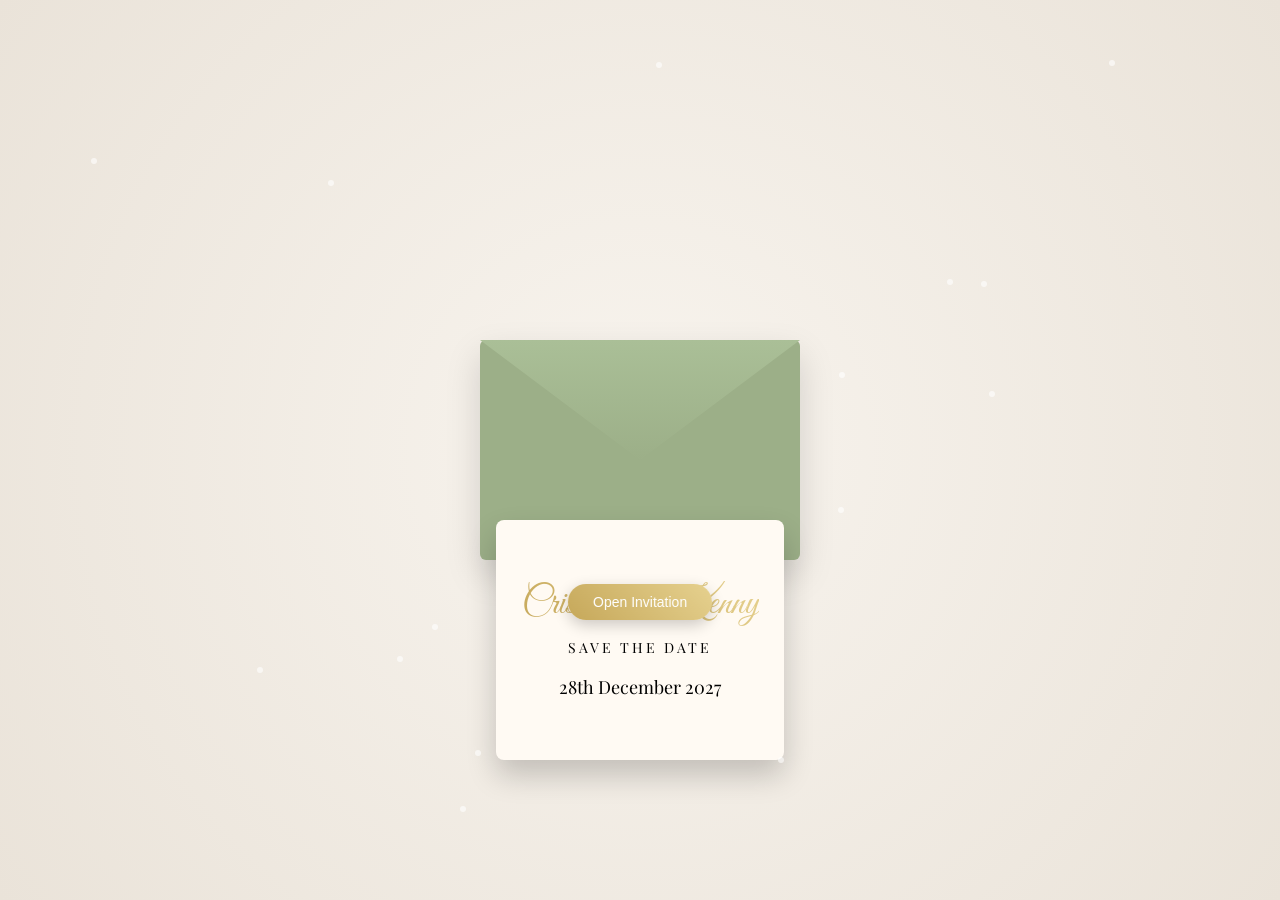
<file: index.html>
<!DOCTYPE html>
<html lang="en">
<head>
<meta charset="UTF-8">
<meta name="viewport" content="width=device-width, initial-scale=1.0">
<title>Crisburn & Kenny | Save The Date</title>

<!-- Google Fonts -->
<link href="https://fonts.googleapis.com/css2?family=Great+Vibes&family=Playfair+Display:wght@400;600&display=swap" rel="stylesheet">

<style>
:root{
  --sage:#9CAF88;
  --beige:#f4efe8;
  --cream:#fffaf3;
  --gold:#c6a85a;
  --shadow:rgba(0,0,0,0.15);
}

*{
  margin:0;
  padding:0;
  box-sizing:border-box;
}

body{
  height:100vh;
  display:flex;
  align-items:center;
  justify-content:center;
  background: radial-gradient(circle at center, #f8f4ee 0%, #eae3d9 100%);
  font-family:'Playfair Display', serif;
  overflow:hidden;
}

/* Scene Perspective */
.scene{
  perspective:1200px;
}

/* Envelope Container */
.envelope-wrapper{
  width:320px;
  height:220px;
  position:relative;
  transform-style:preserve-3d;
  transition:transform 1.5s cubic-bezier(.68,-0.55,.27,1.55);
}

/* Envelope Base */
.envelope{
  width:100%;
  height:100%;
  background:var(--sage);
  position:absolute;
  bottom:0;
  border-radius:6px;
  box-shadow:0 15px 35px var(--shadow);
  overflow:hidden;
}

/* Envelope Flap */
.flap{
  width:100%;
  height:120px;
  background:linear-gradient(to bottom, #aabf97, var(--sage));
  position:absolute;
  top:0;
  left:0;
  transform-origin:top;
  transition:transform 1.8s cubic-bezier(.68,-0.55,.27,1.55);
  clip-path:polygon(0 0,100% 0,50% 100%);
}

/* Card */
.card{
  width:90%;
  height:240px;
  background:var(--cream);
  position:absolute;
  left:5%;
  bottom:-200px;
  border-radius:8px;
  box-shadow:0 15px 30px rgba(0,0,0,0.2);
  display:flex;
  flex-direction:column;
  align-items:center;
  justify-content:center;
  text-align:center;
  padding:20px;
  transition:transform 1.8s cubic-bezier(.68,-0.55,.27,1.55);
}

/* Text Styling */
.names{
  font-family:'Great Vibes', cursive;
  font-size:38px;
  background:linear-gradient(45deg,var(--gold),#e6d18f);
  -webkit-background-clip:text;
  -webkit-text-fill-color:transparent;
  margin-bottom:10px;
}

.save{
  letter-spacing:3px;
  font-size:14px;
  margin-bottom:10px;
}

.date{
  font-size:18px;
  margin-top:8px;
}

/* Button */
.open-btn{
  position:absolute;
  bottom:-60px;
  left:50%;
  transform:translateX(-50%);
  padding:10px 25px;
  border:none;
  background:linear-gradient(45deg,var(--gold),#e6d18f);
  color:white;
  border-radius:25px;
  cursor:pointer;
  font-size:14px;
  box-shadow:0 5px 15px rgba(0,0,0,0.2);
  transition:all .3s ease;
}

.open-btn:hover{
  transform:translateX(-50%) scale(1.05);
}

/* Open Animation */
.open .flap{
  transform:rotateX(-180deg);
}

.open .card{
  transform:translateY(-220px);
}

/* Subtle floating particles */
.particle{
  position:absolute;
  width:6px;
  height:6px;
  background:rgba(255,255,255,0.6);
  border-radius:50%;
  animation:float 8s infinite ease-in-out;
}

@keyframes float{
  0%{transform:translateY(0px);}
  50%{transform:translateY(-20px);}
  100%{transform:translateY(0px);}
}

/* Responsive */
@media(max-width:480px){
  .envelope-wrapper{
    width:260px;
    height:180px;
  }
}
</style>
</head>
<body>

<div class="scene">
  <div class="envelope-wrapper" id="envelope">
    <div class="envelope"></div>
    <div class="flap"></div>

    <div class="card">
      <div class="names">Crisburn & Kenny</div>
      <div class="save">SAVE THE DATE</div>
      <div class="date">28th December 2027</div>
    </div>

    <button class="open-btn" onclick="openEnvelope()">Open Invitation</button>
  </div>
</div>

<script>
function openEnvelope(){
  document.getElementById("envelope").classList.toggle("open");
}

/* Generate floating particles */
for(let i=0;i<15;i++){
  const p=document.createElement("div");
  p.classList.add("particle");
  p.style.top=Math.random()*100+"%";
  p.style.left=Math.random()*100+"%";
  p.style.animationDuration=(5+Math.random()*5)+"s";
  document.body.appendChild(p);
}
</script>

</body>
</html>
</file>
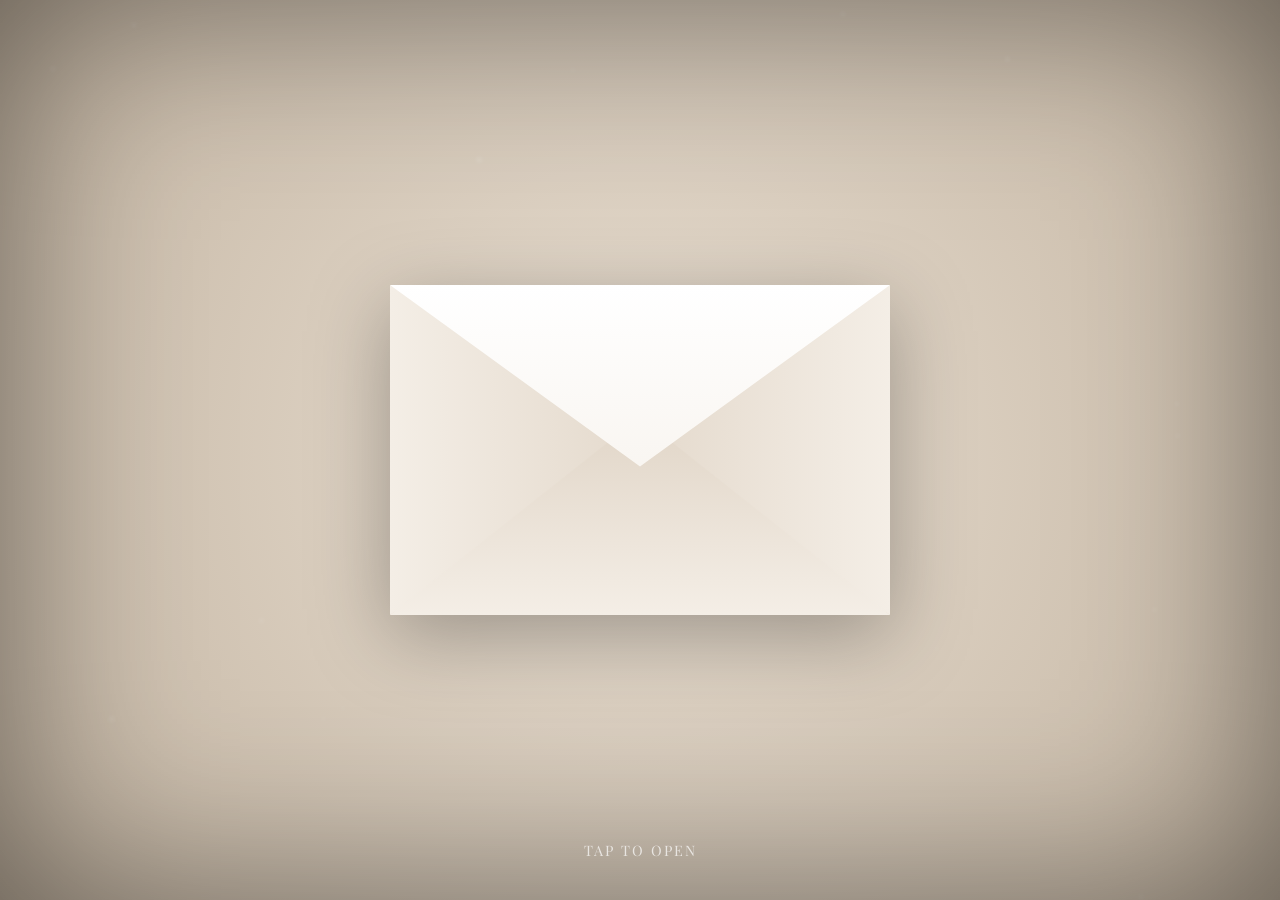
<file: invite-3d.html>
<!DOCTYPE html>
<html lang="en">
<head>
    <meta charset="UTF-8">
    <meta name="viewport" content="width=device-width, initial-scale=1.0">
    <title>Save The Date - Crisburn & Kenny</title>
    
    <link rel="preconnect" href="https://fonts.googleapis.com">
    <link rel="preconnect" href="https://fonts.gstatic.com" crossorigin>
    <link href="https://fonts.googleapis.com/css2?family=Great+Vibes&family=Playfair+Display:ital,wght@0,400;0,600;1,400&display=swap" rel="stylesheet">
    
    <script src="https://cdnjs.cloudflare.com/ajax/libs/gsap/3.12.2/gsap.min.js"></script>

    <style>
        /* --- Theming & Variables --- */
        :root {
            --bg-color: #e8ded1;
            --env-color: #f4eee6;
            --env-shadow: #d4c5b3;
            --card-color: #ffffff;
            --gold-light: #fcf6ba;
            --gold-dark: #aa771c;
            --gold-gradient: linear-gradient(45deg, #bf953f, #fcf6ba, #b38728, #fbf5b7, #aa771c);
            --text-dark: #333333;
        }

        * {
            margin: 0;
            padding: 0;
            box-sizing: border-box;
        }

        body {
            background: radial-gradient(circle at center, var(--bg-color) 0%, #c4b5a2 100%);
            height: 100vh;
            overflow: hidden;
            font-family: 'Playfair Display', serif;
            display: flex;
            justify-content: center;
            align-items: center;
        }

        /* Cinematic Vignette */
        .vignette {
            position: fixed;
            top: 0; left: 0; width: 100%; height: 100%;
            box-shadow: inset 0 0 200px rgba(0,0,0,0.5);
            pointer-events: none;
            z-index: 10;
        }

        /* Floating Dust Particles */
        #dust-container {
            position: fixed;
            top: 0; left: 0; width: 100%; height: 100%;
            pointer-events: none;
            z-index: 0;
        }

        .dust {
            position: absolute;
            background: rgba(255, 255, 255, 0.4);
            border-radius: 50%;
            filter: blur(2px);
        }

        /* --- 3D Scene Setup --- */
        .scene {
            perspective: 1200px; /* Gives real 3D depth to the children */
            width: 100%;
            max-width: 600px;
            height: 400px;
            display: flex;
            justify-content: center;
            align-items: center;
            z-index: 2;
        }

        /* --- Envelope Construction --- */
        .envelope-wrapper {
            position: relative;
            width: 90vw;
            max-width: 500px;
            height: 60vw;
            max-height: 330px;
            transform-style: preserve-3d;
            cursor: pointer;
            transition: filter 0.3s ease;
            filter: drop-shadow(0 20px 40px rgba(0,0,0,0.3));
        }

        .envelope-wrapper:hover {
            filter: drop-shadow(0 25px 50px rgba(0,0,0,0.4));
        }

        /* Envelope Parts Shared Styles */
        .env-part {
            position: absolute;
            top: 0; left: 0;
            width: 100%; height: 100%;
            background: var(--env-color);
        }

        /* Back of envelope */
        .env-back {
            background: linear-gradient(to bottom, var(--env-color), var(--env-shadow));
            transform: translateZ(0px);
            border-radius: 4px;
        }

        /* Invitation Card */
        .card {
            position: absolute;
            top: 5%; left: 5%;
            width: 90%; height: 90%;
            background: var(--card-color);
            transform: translateZ(1px); /* Sits just in front of the back */
            border-radius: 8px;
            box-shadow: inset 0 0 20px rgba(0,0,0,0.05), 0 5px 15px rgba(0,0,0,0.1);
            display: flex;
            flex-direction: column;
            justify-content: center;
            align-items: center;
            text-align: center;
            padding: 20px;
            /* Floral watermark simulation */
            background-image: radial-gradient(circle at top left, rgba(212,175,55,0.05) 0%, transparent 40%),
                              radial-gradient(circle at bottom right, rgba(212,175,55,0.05) 0%, transparent 40%);
        }

        /* Card Typography */
        .card-names {
            font-family: 'Great Vibes', cursive;
            font-size: 3.5rem;
            line-height: 1.1;
            margin-bottom: 10px;
            background: var(--gold-gradient);
            -webkit-background-clip: text;
            -webkit-text-fill-color: transparent;
            text-shadow: 0px 2px 4px rgba(0,0,0,0.1);
        }

        .card-title {
            font-size: 1rem;
            letter-spacing: 4px;
            text-transform: uppercase;
            color: #777;
            margin-bottom: 20px;
        }

        .card-date {
            font-size: 1.2rem;
            font-weight: 600;
            color: var(--gold-dark);
            border-top: 1px solid rgba(212, 175, 55, 0.3);
            border-bottom: 1px solid rgba(212, 175, 55, 0.3);
            padding: 10px 0;
        }

        /* Envelope Flaps */
        .env-left {
            clip-path: polygon(0 0, 50% 50%, 0 100%);
            background: linear-gradient(to right, var(--env-color) 0%, var(--env-shadow) 100%);
            transform: translateZ(2px);
        }

        .env-right {
            clip-path: polygon(100% 0, 100% 100%, 50% 50%);
            background: linear-gradient(to left, var(--env-color) 0%, var(--env-shadow) 100%);
            transform: translateZ(3px);
        }

        .env-bottom {
            clip-path: polygon(0 100%, 100% 100%, 50% 40%);
            background: linear-gradient(to top, var(--env-color) 0%, var(--env-shadow) 100%);
            transform: translateZ(4px);
        }

        .env-top {
            clip-path: polygon(0 0, 100% 0, 50% 55%);
            background: linear-gradient(to bottom, #ffffff 0%, var(--env-color) 100%);
            transform-origin: top center;
            transform: translateZ(5px); /* Highest z-index initially */
            z-index: 5;
        }

        /* Instruction Text */
        .instruction {
            position: absolute;
            bottom: 40px;
            width: 100%;
            text-align: center;
            color: #fff;
            letter-spacing: 2px;
            font-size: 0.9rem;
            opacity: 0.7;
            animation: pulse 2s infinite ease-in-out;
            z-index: 10;
        }

        @keyframes pulse {
            0%, 100% { opacity: 0.5; transform: translateY(0); }
            50% { opacity: 1; transform: translateY(-5px); }
        }

        /* Mobile adjustments */
        @media (max-width: 600px) {
            .card-names { font-size: 2.5rem; }
            .card-title { font-size: 0.8rem; }
            .card-date { font-size: 1rem; }
        }
    </style>
</head>
<body>

    <div class="vignette"></div>
    <div id="dust-container"></div>

    <div class="scene">
        <div class="envelope-wrapper" id="envelope">
            <div class="env-part env-back"></div>
            
            <div class="card" id="card">
                <div class="card-names">Crisburn<br>& Kenny</div>
                <div class="card-title">Save The Date</div>
                <div class="card-date">28th December 2027</div>
            </div>

            <div class="env-part env-left"></div>
            <div class="env-part env-right"></div>
            <div class="env-part env-bottom"></div>
            
            <div class="env-part env-top" id="flap"></div>
        </div>
    </div>

    <div class="instruction" id="instruction">TAP TO OPEN</div>

    <script>
        // --- 1. Generate Ambient Dust Particles ---
        const dustContainer = document.getElementById('dust-container');
        const particleCount = 40;

        for (let i = 0; i < particleCount; i++) {
            let dust = document.createElement('div');
            dust.classList.add('dust');
            
            // Randomize size, position, and opacity
            let size = Math.random() * 4 + 1;
            dust.style.width = `${size}px`;
            dust.style.height = `${size}px`;
            dust.style.left = `${Math.random() * 100}vw`;
            dust.style.top = `${Math.random() * 100}vh`;
            dust.style.opacity = Math.random() * 0.5 + 0.1;

            dustContainer.appendChild(dust);

            // Animate using GSAP for buttery smooth floating
            gsap.to(dust, {
                y: `-=${Math.random() * 100 + 50}`,
                x: `+=${(Math.random() - 0.5) * 50}`,
                duration: Math.random() * 10 + 10,
                repeat: -1,
                yoyo: true,
                ease: "sine.inOut"
            });
        }

        // --- 2. 3D Envelope Cinematic Animation ---
        const envelope = document.getElementById('envelope');
        const flap = document.getElementById('flap');
        const card = document.getElementById('card');
        const instruction = document.getElementById('instruction');
        
        let isOpen = false;

        envelope.addEventListener('click', () => {
            if (isOpen) return; // Prevent clicking twice
            isOpen = true;

            // Hide instruction text
            gsap.to(instruction, { opacity: 0, duration: 0.5 });

            // Create a GSAP Timeline for sequential animation
            const tl = gsap.timeline();

            // Step 1: Cinematic camera push-in and slight rotation for 3D reveal
            tl.to(envelope, {
                scale: 1.15,
                rotateX: 10,  // Tilt down slightly to see inside
                duration: 1,
                ease: "power2.inOut"
            }, 0)
            
            // Step 2: Open the top flap
            .to(flap, {
                rotateX: 180, // Folds it backward natively using CSS 3D
                duration: 1.2,
                ease: "power3.inOut"
            }, 0.5) // Starts slightly after camera push-in
            
            // Step 3: Slide the card out vertically
            .to(card, {
                y: "-70%", // Slides up out of the envelope
                duration: 1.5,
                ease: "power2.inOut",
                boxShadow: "0 20px 40px rgba(0,0,0,0.3)" // Dynamic shadow
            }, 1.2)
            
            // Step 4: Bring the card forward in Z-space so it floats in front of the bottom flap
            .to(card, {
                z: 20, // Moves in front of envelope
                duration: 0.1
            }, 2.5) // Triggers when the card is near its peak height

            // Step 5: Float down to center and tilt up to the camera
            .to(card, {
                y: "-10%", 
                scale: 1.1,
                rotateX: -5, // Tilt up to face user
                rotateY: 2,  // Slight elegant twist
                duration: 1.5,
                ease: "back.out(1.2)" // Soft bounce at the end
            }, 2.6)

            // Step 6: Envelope drops out of focus into the background
            .to(envelope, {
                y: "30%",
                opacity: 0.6,
                duration: 1.5,
                ease: "power2.out"
            }, 2.6);
        });
    </script>
</body>
</html>
</file>
